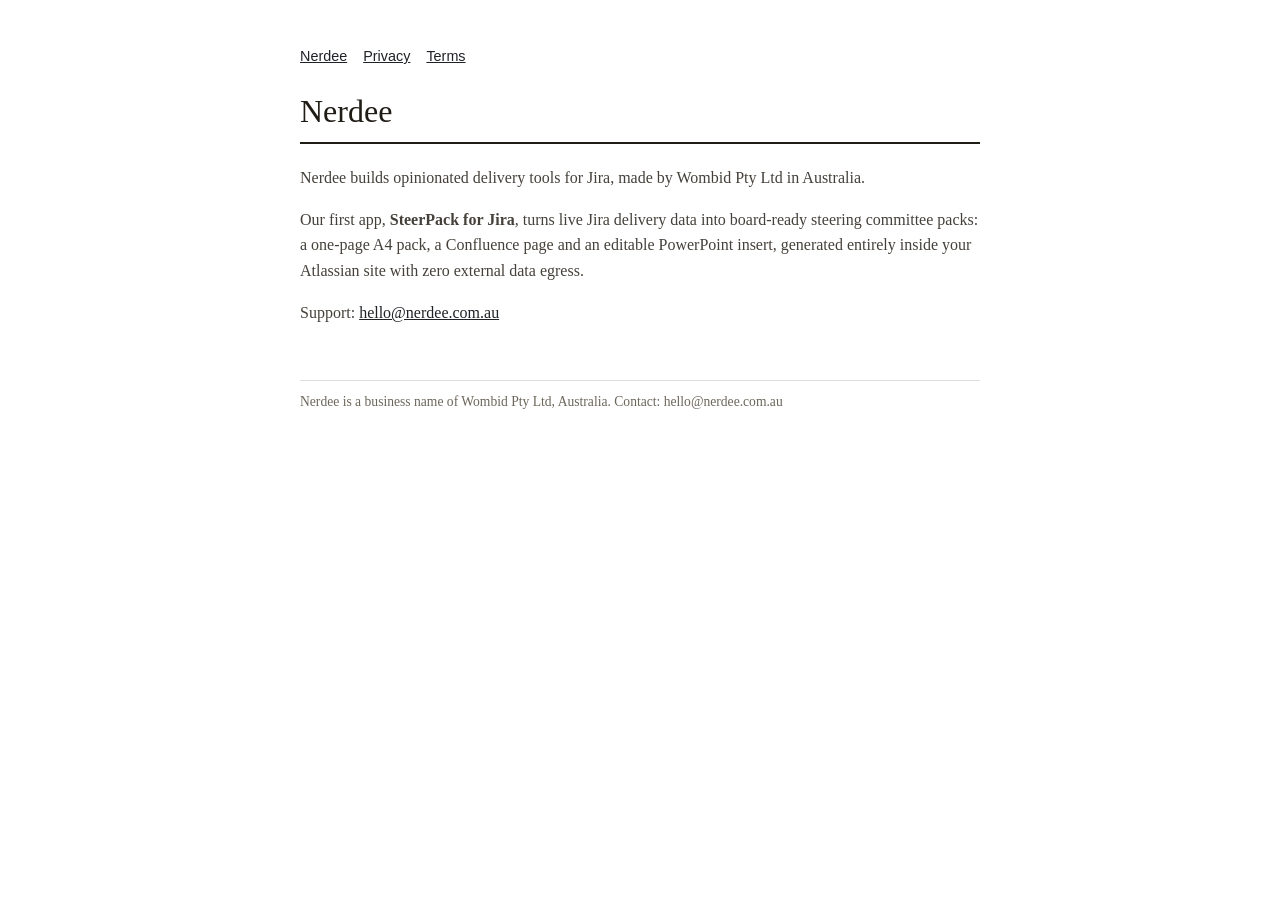
<file: index.html>
<!doctype html><html lang="en-AU"><head><meta charset="utf-8"><meta name="viewport" content="width=device-width,initial-scale=1"><title>Nerdee</title><style>body{margin:0;font-family:Georgia,serif;color:#1f1b15;background:#fff}main{max-width:680px;margin:0 auto;padding:48px 24px}h1{font-weight:400;font-size:2rem;border-bottom:2px solid #1f1b15;padding-bottom:12px}h2{font-weight:400;font-size:1.2rem;margin-top:2em}p,li{line-height:1.6;color:#45403a}a{color:#1f2226}footer{margin-top:4em;padding-top:1em;border-top:1px solid #ddd;font-size:.85rem;color:#6c665b}nav{font-family:"Segoe UI",Arial,sans-serif;font-size:.9rem;margin-bottom:2em}nav a{margin-right:16px}</style></head><body><main><nav><a href="/">Nerdee</a><a href="/privacy.html">Privacy</a><a href="/terms.html">Terms</a></nav><h1>Nerdee</h1><p>Nerdee builds opinionated delivery tools for Jira, made by Wombid Pty Ltd in Australia.</p><p>Our first app, <strong>SteerPack for Jira</strong>, turns live Jira delivery data into board-ready steering committee packs: a one-page A4 pack, a Confluence page and an editable PowerPoint insert, generated entirely inside your Atlassian site with zero external data egress.</p><p>Support: <a href="mailto:hello@nerdee.com.au">hello@nerdee.com.au</a></p><footer>Nerdee is a business name of Wombid Pty Ltd, Australia. Contact: hello@nerdee.com.au</footer></main></body></html>
</file>
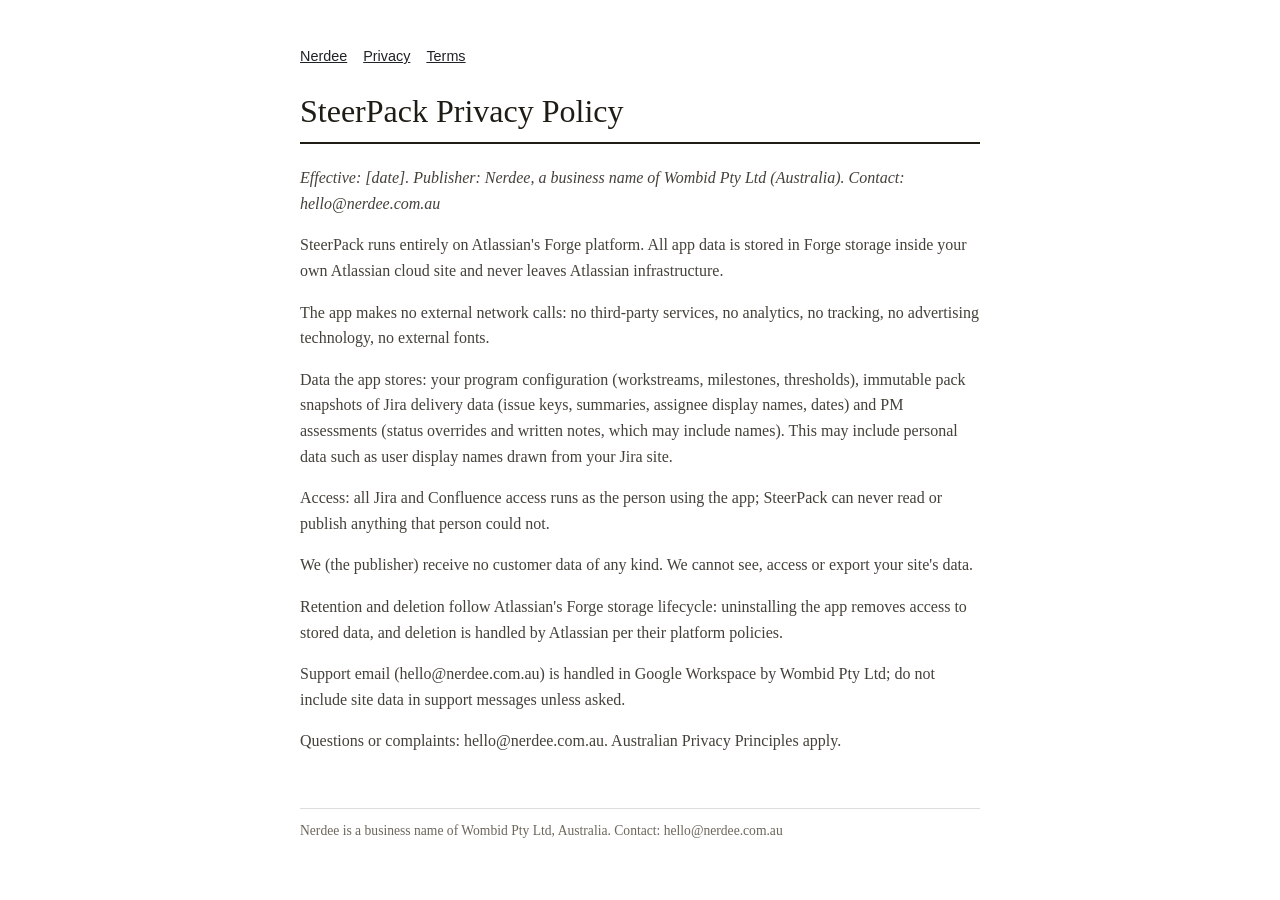
<file: privacy.html>
<!doctype html><html lang="en-AU"><head><meta charset="utf-8"><meta name="viewport" content="width=device-width,initial-scale=1"><title>SteerPack Privacy Policy</title><style>body{margin:0;font-family:Georgia,serif;color:#1f1b15;background:#fff}main{max-width:680px;margin:0 auto;padding:48px 24px}h1{font-weight:400;font-size:2rem;border-bottom:2px solid #1f1b15;padding-bottom:12px}h2{font-weight:400;font-size:1.2rem;margin-top:2em}p,li{line-height:1.6;color:#45403a}a{color:#1f2226}footer{margin-top:4em;padding-top:1em;border-top:1px solid #ddd;font-size:.85rem;color:#6c665b}nav{font-family:"Segoe UI",Arial,sans-serif;font-size:.9rem;margin-bottom:2em}nav a{margin-right:16px}</style></head><body><main><nav><a href="/">Nerdee</a><a href="/privacy.html">Privacy</a><a href="/terms.html">Terms</a></nav><h1>SteerPack Privacy Policy</h1><p><em>Effective: [date]. Publisher: Nerdee, a business name of Wombid Pty Ltd (Australia). Contact: hello@nerdee.com.au</em></p><p>SteerPack runs entirely on Atlassian's Forge platform. All app data is stored in Forge storage inside your own Atlassian cloud site and never leaves Atlassian infrastructure.</p><p>The app makes no external network calls: no third-party services, no analytics, no tracking, no advertising technology, no external fonts.</p><p>Data the app stores: your program configuration (workstreams, milestones, thresholds), immutable pack snapshots of Jira delivery data (issue keys, summaries, assignee display names, dates) and PM assessments (status overrides and written notes, which may include names). This may include personal data such as user display names drawn from your Jira site.</p><p>Access: all Jira and Confluence access runs as the person using the app; SteerPack can never read or publish anything that person could not.</p><p>We (the publisher) receive no customer data of any kind. We cannot see, access or export your site's data.</p><p>Retention and deletion follow Atlassian's Forge storage lifecycle: uninstalling the app removes access to stored data, and deletion is handled by Atlassian per their platform policies.</p><p>Support email (hello@nerdee.com.au) is handled in Google Workspace by Wombid Pty Ltd; do not include site data in support messages unless asked.</p><p>Questions or complaints: hello@nerdee.com.au. Australian Privacy Principles apply.</p><footer>Nerdee is a business name of Wombid Pty Ltd, Australia. Contact: hello@nerdee.com.au</footer></main></body></html>
</file>
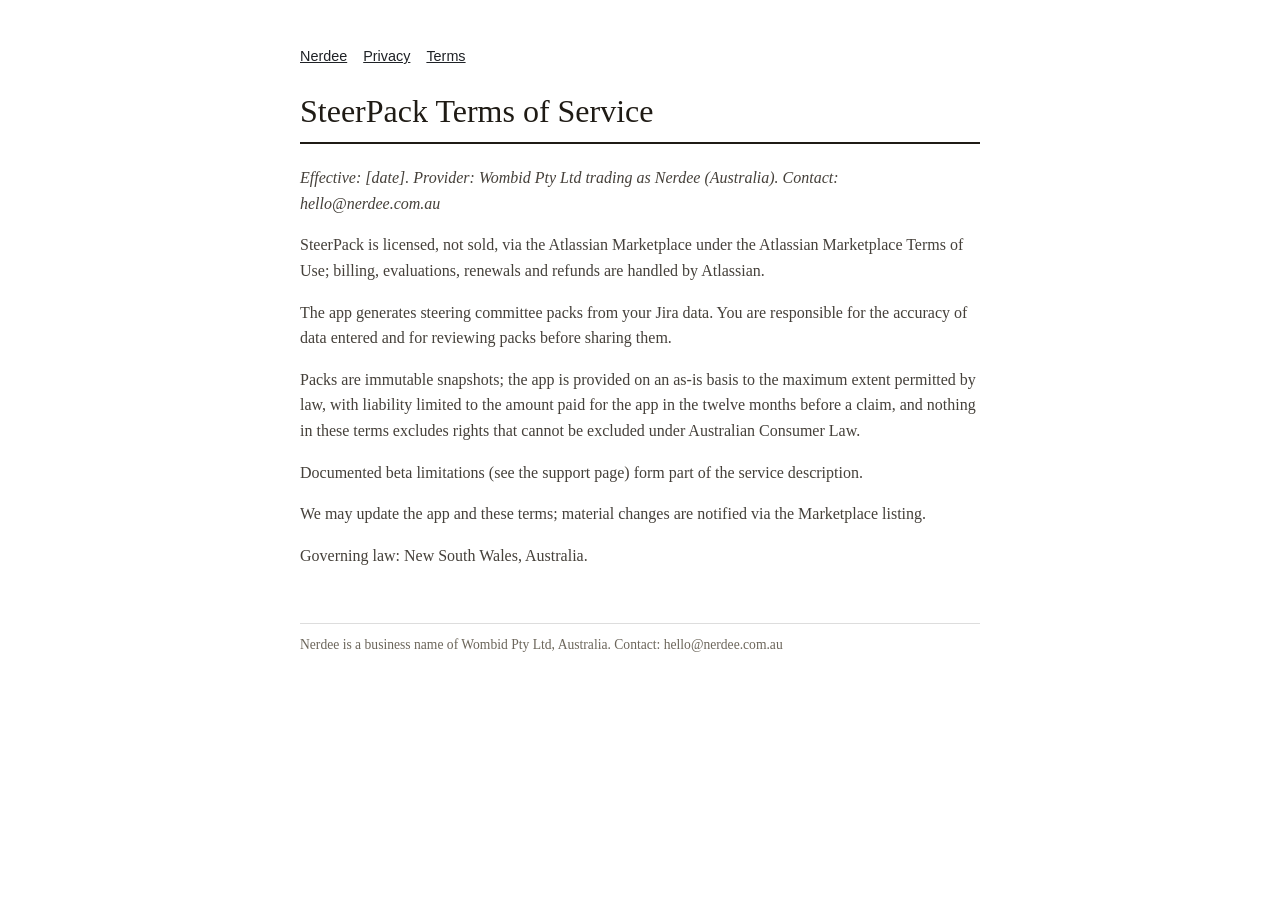
<file: terms.html>
<!doctype html><html lang="en-AU"><head><meta charset="utf-8"><meta name="viewport" content="width=device-width,initial-scale=1"><title>SteerPack Terms of Service</title><style>body{margin:0;font-family:Georgia,serif;color:#1f1b15;background:#fff}main{max-width:680px;margin:0 auto;padding:48px 24px}h1{font-weight:400;font-size:2rem;border-bottom:2px solid #1f1b15;padding-bottom:12px}h2{font-weight:400;font-size:1.2rem;margin-top:2em}p,li{line-height:1.6;color:#45403a}a{color:#1f2226}footer{margin-top:4em;padding-top:1em;border-top:1px solid #ddd;font-size:.85rem;color:#6c665b}nav{font-family:"Segoe UI",Arial,sans-serif;font-size:.9rem;margin-bottom:2em}nav a{margin-right:16px}</style></head><body><main><nav><a href="/">Nerdee</a><a href="/privacy.html">Privacy</a><a href="/terms.html">Terms</a></nav><h1>SteerPack Terms of Service</h1><p><em>Effective: [date]. Provider: Wombid Pty Ltd trading as Nerdee (Australia). Contact: hello@nerdee.com.au</em></p><p>SteerPack is licensed, not sold, via the Atlassian Marketplace under the Atlassian Marketplace Terms of Use; billing, evaluations, renewals and refunds are handled by Atlassian.</p><p>The app generates steering committee packs from your Jira data. You are responsible for the accuracy of data entered and for reviewing packs before sharing them.</p><p>Packs are immutable snapshots; the app is provided on an as-is basis to the maximum extent permitted by law, with liability limited to the amount paid for the app in the twelve months before a claim, and nothing in these terms excludes rights that cannot be excluded under Australian Consumer Law.</p><p>Documented beta limitations (see the support page) form part of the service description.</p><p>We may update the app and these terms; material changes are notified via the Marketplace listing.</p><p>Governing law: New South Wales, Australia.</p><footer>Nerdee is a business name of Wombid Pty Ltd, Australia. Contact: hello@nerdee.com.au</footer></main></body></html>
</file>
